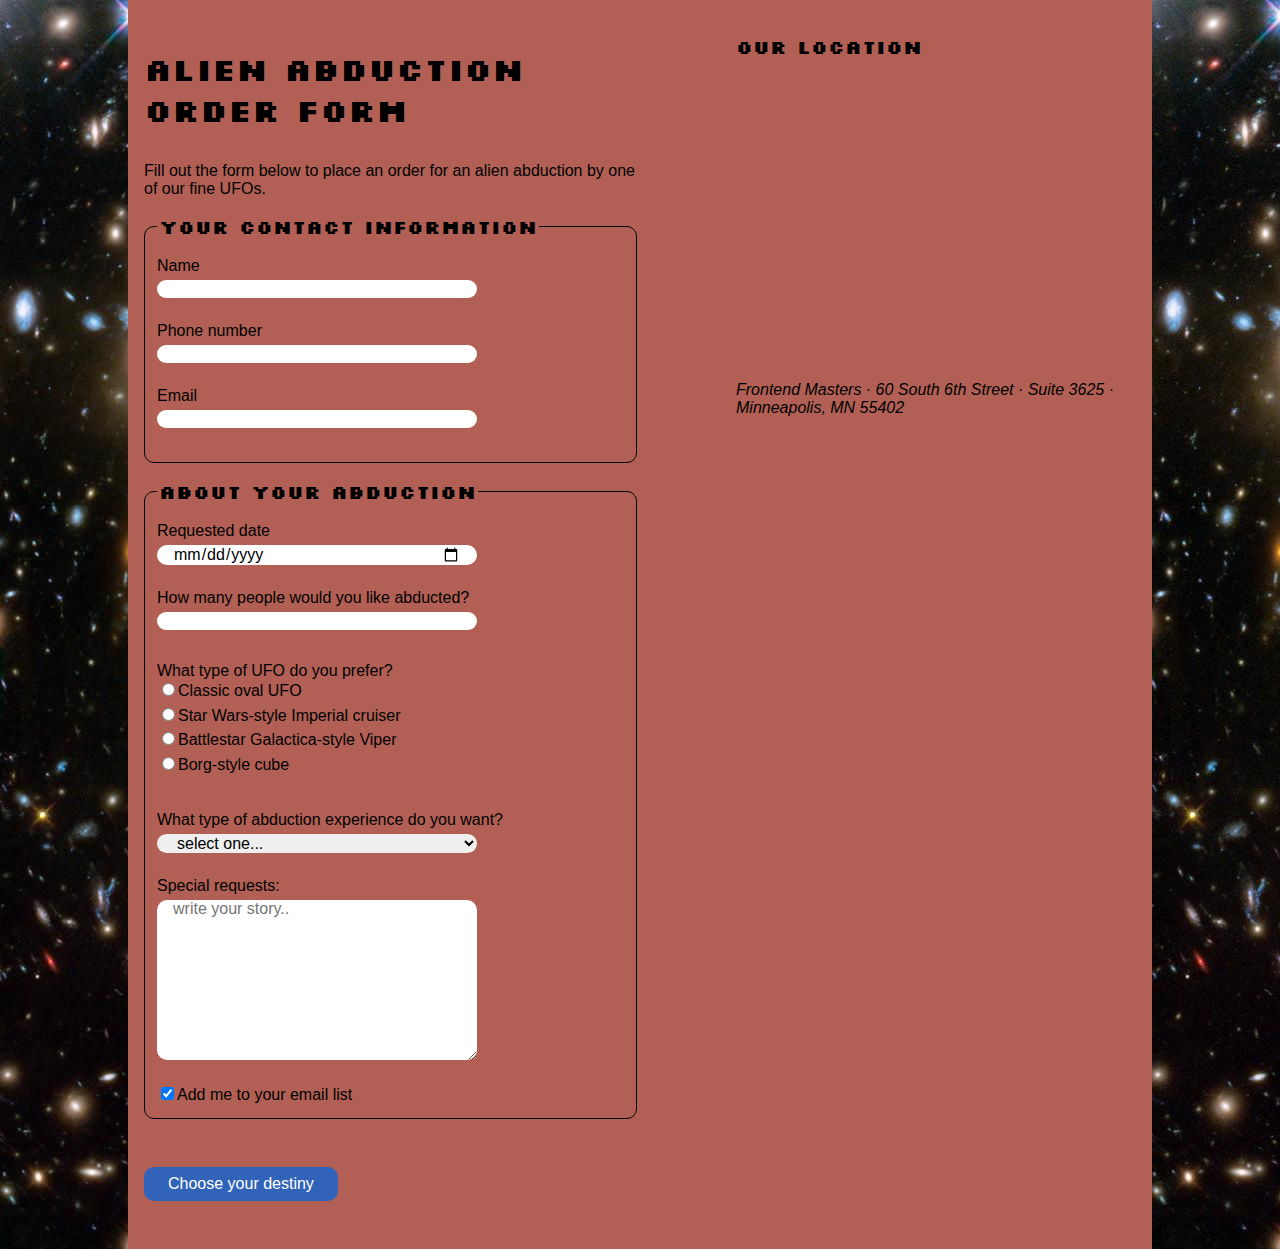
<file: forms_begin/index.html>
<!DOCTYPE html>
<html lang="en">
  <head>
    <meta charset="UTF-8" />
    <title>Alien Abduction Order Form</title>
	<link rel="preconnect" href="https://fonts.googleapis.com">
<link rel="preconnect" href="https://fonts.gstatic.com" crossorigin>
<link href="https://fonts.googleapis.com/css2?family=Silkscreen&display=swap" rel="stylesheet">
    <link href="css/forms.css" rel="stylesheet" />
  </head>
  <body>
    <div class="wrapper">
      <section>
        <form action="https://e3vwdl4bpd.execute-api.us-west-2.amazonaws.com/default/API2SES" method="post">
		  <input type="hidden" name="send_to" value="oshikeec@gmail.com">
          <p class="head">Alien Abduction Order Form</p>
          <p>
            Fill out the form below to place an order for an alien abduction by
            one of our fine UFOs.
          </p>

          <fieldset>
            <legend>Your contact information</legend>
            <label for="name">Name </label>
            	<input type="text" id="name" name="name" />
            <label for="phone">Phone number</label>
            	<input type="tel" id="phone" name="phone" />
            <label for="email">Email</label>
            	<input type="email" id="email" name="email" />
          </fieldset>
          <fieldset>
            <legend>About your abduction</legend>
            <label for="date">Requested date</label>
            	<input type="date" id="date" name="date" />
            <label for="qty">How many people would you like abducted?</label>
            	<input type="number" id="qty" name="qty" min="1" max="15" />
            <p>What type of UFO do you prefer?</p>
            <label>
              <input type="radio" name="ufotype" value="classic" />Classic oval UFO
            </label>
            <label for="">
              <input type="radio" name="ufotype" value="star" />Star Wars-style Imperial cruiser
            </label>
            <label for="">
              <input type="radio" name="ufotype" value="battlestar" />Battlestar Galactica-style Viper
            </label>
			<label>
              <input type="radio" name="ufotype" value="borg" />Borg-style cube
            </label>
            <label for="abtype">What type of abduction experience do you want?</label>
            <select id="abtype" name="abtype">
              <option selected>select one...</option>
              <option>Tour of the solar system</option>
              <option>Alien dinner and discussion</option>
              <option>Alien dance lessons</option>
              <option>Whale watching</option>
            </select>
			 <label for="comments">Special requests:</label>
		  		<textarea id="comments" name="comments" placeholder="write your story.."></textarea>
          	<label>
				<input type="checkbox"  name="subscribe" checked>Add me to your email list
		 	 </label>
          </fieldset>
		  <button type="submit">Choose your destiny</button>
		</form>
      </section>
      <aside>
        <h3>Our Location</h3>
		<iframe src="https://www.google.com/maps/embed?pb=!1m18!1m12!1m3!1d1083.0049707997302!2d5.620393631051122!3d6.39698849337335!2m3!1f0!2f0!3f0!3m2!1i1024!2i768!4f13.1!3m3!1m2!1s0x10472cc1bf8c603d%3A0x16ff1927473ff231!2sHall%203%20UNIBEN%20Hostel!5e1!3m2!1sen!2sng!4v1705882643851!5m2!1sen!2sng" width="400" height="300" style="border:0;" allowfullscreen="" loading="lazy" referrerpolicy="no-referrer-when-downgrade"></iframe>
        <address>
          Frontend Masters &middot; 60 South 6th Street &middot; Suite 3625
          &middot; Minneapolis, MN 55402
        </address>
      </aside>
    </div>
	<script src="js/forms.js"></script>
  </body>
</html>
</file>
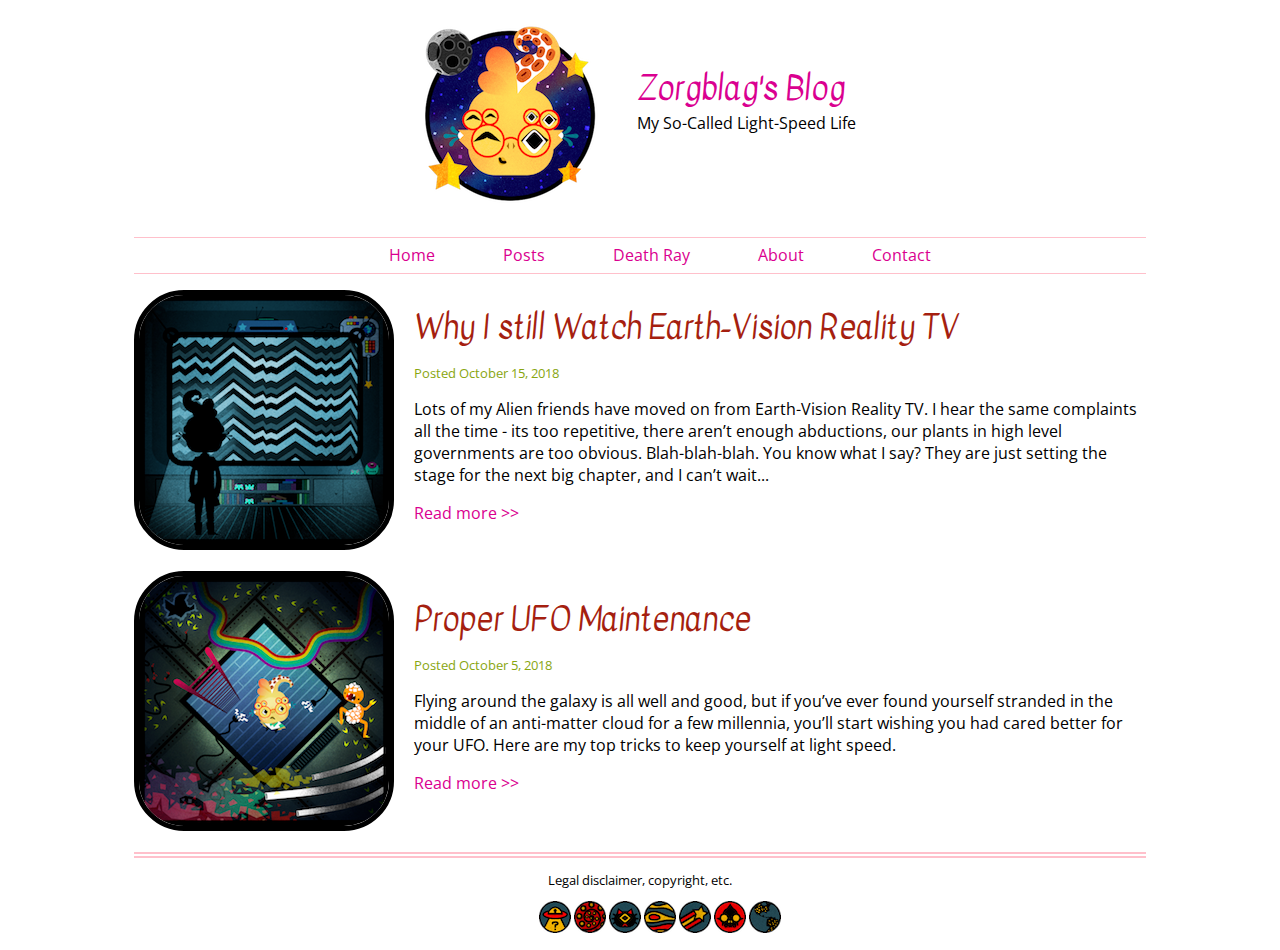
<file: blog-begin/blog.html>
<!DOCTYPE html>
<html lang="en">
<head>
	<meta charset="UTF-8">
	<title>Alien Blog</title>
	 <link href="https://fonts.googleapis.com/css?family=Kavivanar|Open+Sans" rel="stylesheet"> 
	 <link href="css/styles.css" rel="stylesheet">
</head>
<body>
	<div class="wrapper">
		<div class="notwrapper">
			<header>
				<div class="leftheader">
					<a href="/"><img src="img/logo.png" alt="Zorgblag's Blog. Click for home. "></a>
				</div>
				<div class="rightheader">
					<h1>Zorgblag's Blog</h1>
					<p>My So-Called Light-Speed Life</p>
				</div>
			</header>
		</div>
		<nav>
			<ul>
				<li><a href="#">Home</a></li>
				<li><a href="#">Posts</a></li>
				<li><a href="#">Death Ray</a></li>
				<li><a href="#">About</a></li>
				<li><a href="#">Contact</a></li>
			</ul>
		</nav>
		<section>
			<div>
				<article class="flexbox1">
					<div>
						<img src="img/blog1.png" alt="Earth-Vision Reality TV. " class="border_rad" >	
					</div>
					<div>
						<h2>Why I still Watch Earth-Vision Reality TV</h2>
						<p class="posted">Posted October 15, 2018</p>
						<p>Lots of my Alien friends have moved on from Earth-Vision Reality TV. I hear the same complaints all the time - its too repetitive, there aren’t enough abductions, our plants in high level governments are too obvious. Blah-blah-blah. You know what I say? They are just setting the stage for the next big chapter, and I can’t wait...</p>
						<p><a href="blog1.html">Read more >> </a></p>
					</div>
				</article>
			</div>
			<div>
				<article class="flexbox1">
					<div>
						<img src="img/blog2.png" alt="Proper UFO Maintenance. " class="border_rad">
					</div>
					<div>
						<h2>Proper UFO Maintenance</h2>
						<p class="posted">Posted October 5, 2018</p>
						<p>Flying around the galaxy is all well and good, but if you’ve ever found yourself stranded in the middle of an anti-matter cloud for a few millennia, you’ll start wishing you had cared better for your UFO. Here are my top tricks to keep yourself at light speed.</p>
						<p><a href="blog2.html">Read more >> </a></p>
					</div>
				</article>
			</div>
		</section>
		<footer>
			<p>Legal disclaimer, copyright, etc.</p>
			<ul>
				<li><a href="#"><img src="img/icon1.png" alt="Social Media 1."></a></li>
				<li><a href="#"><img src="img/icon2.png" alt="Social Media 2."></a></li>
				<li><a href="#"><img src="img/icon3.png" alt="Social Media 3."></a></li>
				<li><a href="#"><img src="img/icon4.png" alt="Social Media 4."></a></li>
				<li><a href="#"><img src="img/icon5.png" alt="Social Media 5."></a></li>
				<li><a href="#"><img src="img/icon6.png" alt="Social Media 6."></a></li>
				<li><a href="#"><img src="img/icon7.png" alt="Social Media 7."></a></li>
			</ul>
		</footer>
	</div>
</body>
</html>
</file>
<file: forms_begin/css/forms.css>
html {
  box-sizing: border-box;
}
*, *:before, *:after {
  box-sizing: inherit;
}
body {
	font-family: Arial, Helvetica, sans-serif;
	margin: 0;
	padding: 0;
	background-image: url(../img/galaxy.jpg
	);
}
.wrapper {
	width: 80%;
	margin: 0 auto;
	padding: 1em;
	display: flex;
	flex-flow: row nowrap;
	background-color:#B26055 ;
}
p, [for="abtype"]{
	margin-bottom: 0;
	margin-top: 2rem;
}
section {
	flex-basis: 57%;
	margin-right: 10%;
}
aside {
	flex-basis: 33%;
}
fieldset{
	border: 1px solid black;
	border-radius: 10px;
	margin: 1rem 0 1rem 0;
}
legend{
	font-weight: bold;
	font-size: 1.2rem;
	margin-bottom: 0.8rem;
}
label{
	display: block;
	padding-bottom: 0.3rem;
}
textarea{
	height: 10rem;
	padding: 1rem;
}
select{
	font-size: 1rem;
}
button{
	font-size: 1rem;
	margin: 2rem 0;
	background-color: #3163B9;
	color: white;
	border: none;
	padding: 0.5rem 1.5rem;
	border-radius: 10px;
}
button:hover{
	background-color: /*#B26055*/ #FF9421;
	color:#3163B9
}
input:not([type="radio"]):not([type="checkbox"]), textarea, select{
	font-family: Arial, Helvetica, sans-serif;
	padding: 0 1rem;
	margin-bottom: 1.5rem;
	display: block;
	font-size: 1rem;
	width: 20rem;
	border-radius: 10px;
	border: none;
}
.head{
	font-weight: bold;
	font-size: 2rem;
}
h3, .head, legend{
	font-family: 'Silkscreen', sans-serif;
}
</file>
<file: blog-begin/css/styles.css>
html {
    box-sizing: border-box;
}
*, *:before, *:after {
    box-sizing: inherit;
}
body {
    font-family: 'Open Sans', sans-serif;
}
h1, h2, h3, h4, h5, h6 {
    font-family: 'Kavivanar', cursive;
    font-weight: normal;
}
.wrapper{
    margin: 0 auto;
    width: 80%
}
h1{
    color:#DA0090;
    margin-bottom: -1rem;
}
h2 {
    font-size: 2rem;
    color: #A51F10;
    margin: 0;
}
a {
    color: #DA0090;
    text-decoration: none;
}
a:hover {
    text-decoration: underline;
    background-color: aqua;
}
header{
    width:27rem;
    margin: 0 auto;
}
.leftheader{
    float:left;
    margin: 0 0.5rem 0.5rem 0;
}
.rightheader{
    float:right;
    margin-top: 2.2rem;    
}
header:after {
    content: "";
    display: table;
  clear: both;}
ul li{
    display:inline-block;
    list-style-type:none;
}
nav ul{
    border-top: 0.1rem;
    border-bottom: 0.1rem;
    border-left: 0rem;
    border-right: 0rem;
    border-style: solid;
    border-color: pink;
    padding-top: 0.4rem;
    padding-bottom: 0.4rem;
    text-align: center;
    
}
nav li{
    padding: 2rem;
    display: inline;
}
.flexbox1{
    display:flex;
    padding-bottom: 1rem;
    align-items: center;
}
.border_rad{
    border: 5px solid black;
    border-radius: 50px;
    margin-right: 20px;
}
.posted {
    font-size: 0.8rem;
    color: #89A611;
}
footer {
    text-align: center;
    font-size: 0.8rem;
    border-top: 0.4rem double pink;
}
</file>
